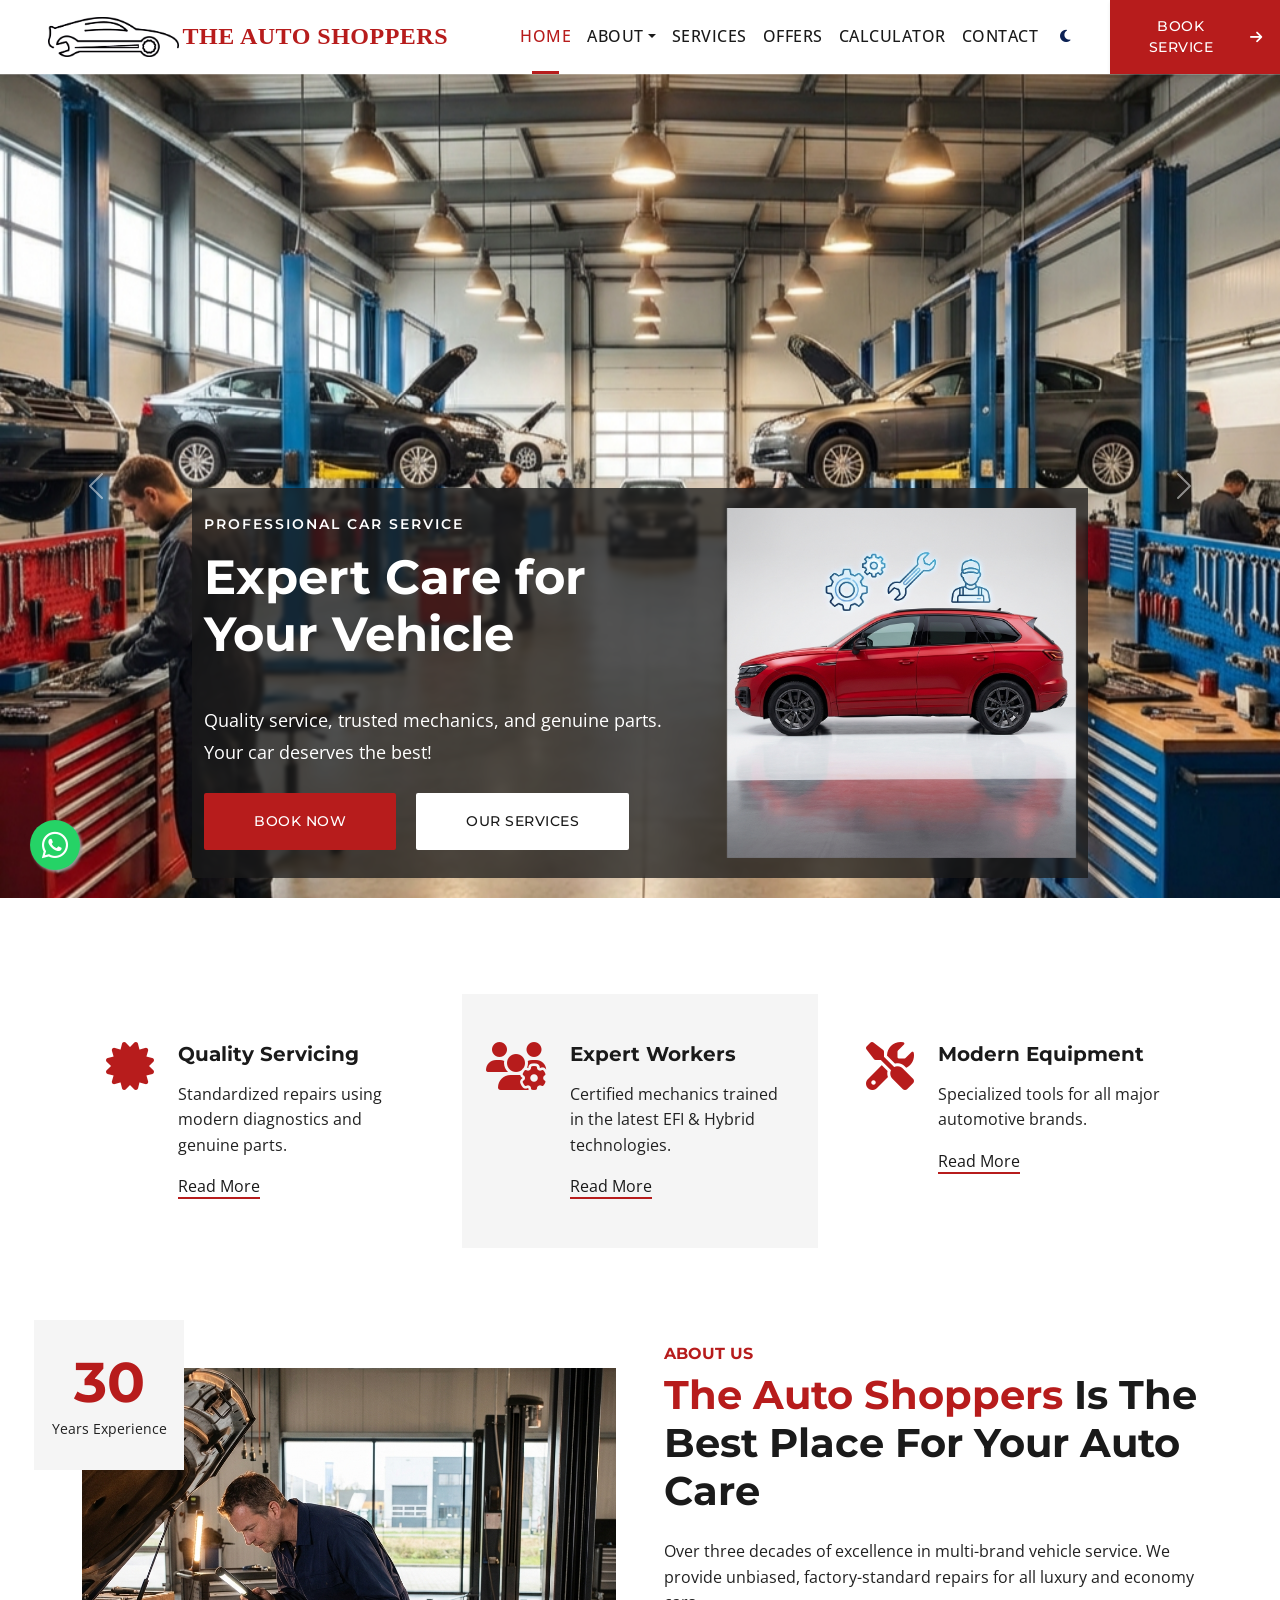
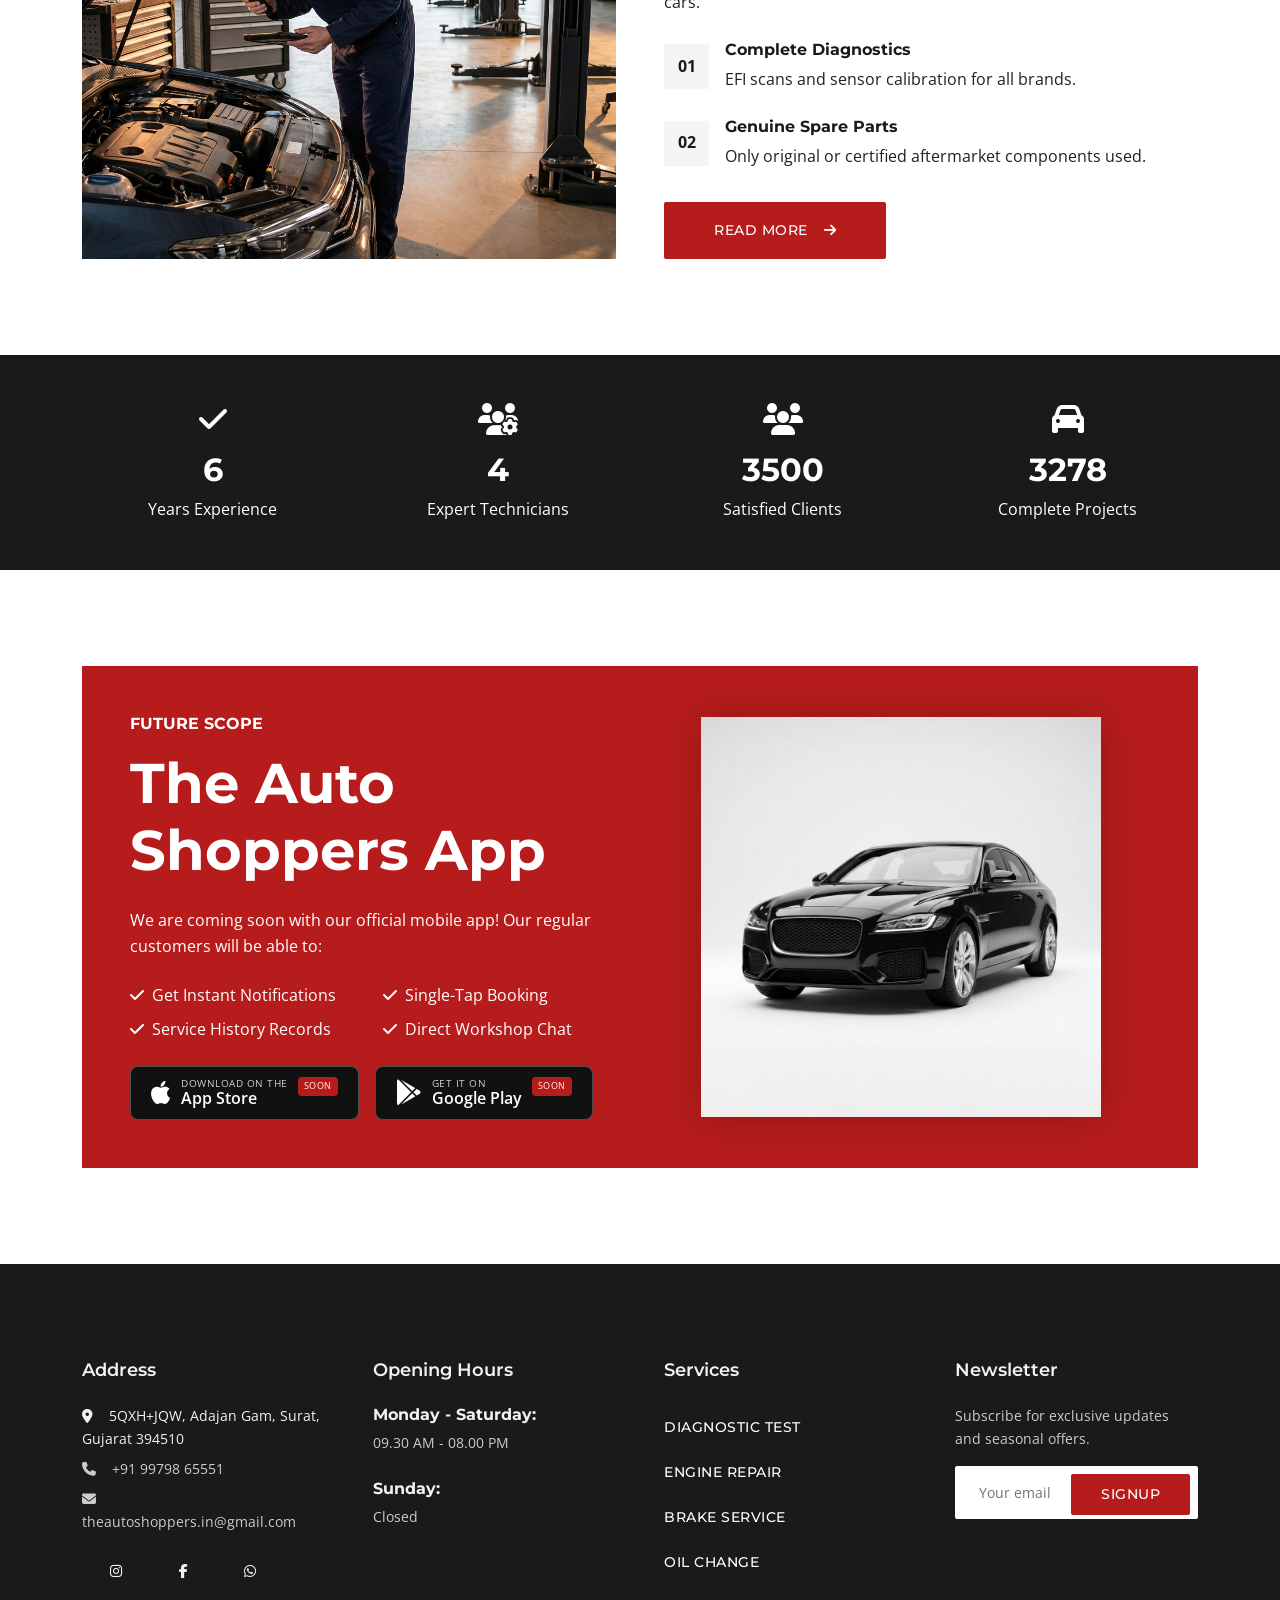
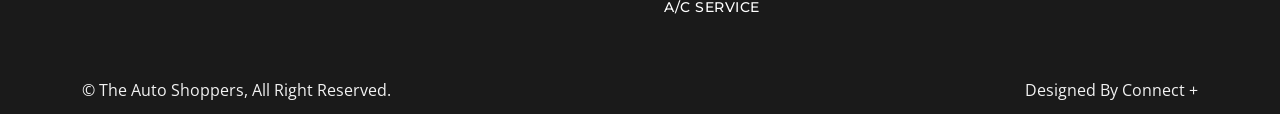
<file: index.html>
<!DOCTYPE html>
<html lang="en">

<head>
    <meta charset="utf-8">
    <title>The Auto Shoppers - Standardized Multi-Brand Car Service</title>
    <meta content="width=device-width, initial-scale=1.0" name="viewport">
    <meta content="car service surat, auto repair adajan, multi-brand car service, standardized car repair"
        name="keywords">
    <meta
        content="The Auto Shoppers - Surat's premier standardized multi-brand car service workshop. Specialized in EFI diagnostics, engine repair, and expert maintenance."
        name="description">

    <!-- Favicon -->
    <link href="img/favicon.ico" rel="icon">

    <!-- Google Web Fonts - Elegant Serif -->
    <link rel="preconnect" href="https://fonts.googleapis.com">
    <link rel="preconnect" href="https://fonts.gstatic.com" crossorigin>
    <link
        href="https://fonts.googleapis.com/css2?family=Montserrat:wght@400;500;600;700&family=Open+Sans:wght@400;600&display=swap"
        rel="stylesheet">

    <!-- Icon Font Stylesheet -->
    <link href="https://cdnjs.cloudflare.com/ajax/libs/font-awesome/6.4.0/css/all.min.css" rel="stylesheet">
    <link href="https://cdn.jsdelivr.net/npm/bootstrap-icons@1.10.0/font/bootstrap-icons.css" rel="stylesheet">

    <!-- Libraries Stylesheet -->
    <link href="lib/animate/animate.min.css" rel="stylesheet">
    <link href="lib/owlcarousel/assets/owl.carousel.min.css" rel="stylesheet">
    <link href="lib/tempusdominus/css/tempusdominus-bootstrap-4.min.css" rel="stylesheet" />

    <!-- Customized Bootstrap Stylesheet -->
    <link href="css/bootstrap.min.css" rel="stylesheet">

    <!-- Template Stylesheet -->
    <link href="css/style.css" rel="stylesheet">
</head>

<body>
    <!-- Spinner Start -->
    <div id="spinner"
        class="show bg-white position-fixed translate-middle w-100 vh-100 top-50 start-50 d-flex align-items-center justify-content-center">
        <div class="spinner-border text-danger" style="width: 3rem; height: 3rem;" role="status">
            <span class="visually-hidden">Loading...</span>
        </div>
    </div>
    <!-- Spinner End -->

    <!-- Navbar Start -->
    <nav class="navbar navbar-expand-lg bg-white navbar-light sticky-top p-0">
        <a href="index.html" class="navbar-brand d-flex align-items-center px-4 px-lg-4 px-xl-5">
            <h2 class="m-0 text-danger d-flex align-items-center gap-1"
                style="font-family: 'Times New Roman', Times, serif; font-weight: 700; letter-spacing: 0.5px;">
                <img src="img/tas_logo_light_theme.png" alt="TAS Logo" class="logo-light" style="max-height: 40px;">
                <img src="img/tas_logo_dark_theme.png" alt="TAS Logo" class="logo-dark" style="max-height: 40px;">
                THE AUTO SHOPPERS
            </h2>
        </a>
        <button type="button" class="navbar-toggler me-4" data-bs-toggle="collapse" data-bs-target="#navbarCollapse">
            <span class="navbar-toggler-icon"></span>
        </button>
        <div class="collapse navbar-collapse" id="navbarCollapse">
            <div class="navbar-nav ms-auto p-4 p-lg-0">
                <a href="index.html" class="nav-item nav-link active">Home</a>
                <div class="nav-item dropdown">
                    <a href="#" class="nav-link dropdown-toggle" data-bs-toggle="dropdown">About</a>
                    <div class="dropdown-menu rounded-0 m-0">
                        <a href="about.html" class="dropdown-item">About Us</a>
                        <a href="team.html" class="dropdown-item">Our Team</a>
                    </div>
                </div>
                <a href="service.html" class="nav-item nav-link">Services</a>
                <a href="offers.html" class="nav-item nav-link">Offers</a>
                <a href="calculator.html" class="nav-item nav-link">Calculator</a>
                <a href="contact.html" class="nav-item nav-link">Contact</a>
                <!-- Mobile-only items -->
                <div class="d-lg-none mt-3 mb-2 px-2">
                    <div class="d-flex align-items-center justify-content-between mb-3">
                        <span class="text-muted">Dark Mode</span>
                        <button id="dark-mode-toggle-mobile" class="btn btn-sm btn-outline-secondary rounded-circle"
                            style="width: 40px; height: 40px; padding: 0;">
                            <i class="fas fa-moon"></i>
                        </button>
                    </div>
                    <a href="booking.html"
                        class="btn btn-danger w-100 rounded-0 shadow-sm hover-lift d-flex align-items-center justify-content-center py-3">Book
                        Service<i class="fa fa-arrow-right ms-2 btn-icon-animate"></i></a>
                </div>
            </div>
            <div class="d-none d-lg-flex align-items-center me-4">
                <button id="dark-mode-toggle" class="btn btn-sm btn-outline-secondary rounded-circle"
                    style="width: 40px; height: 40px; padding: 0;">
                    <i class="fas fa-moon"></i>
                </button>
            </div>
        </div>
        <a href="booking.html"
            class="btn btn-danger rounded-0 px-lg-5 shadow-sm d-none d-lg-flex align-items-center">Book
            Service<i class="fa fa-arrow-right ms-3 btn-icon-animate"></i></a>
    </nav>
    <!-- Navbar End -->

    <!-- Carousel Start -->
    <div class="container-fluid p-0 mb-5">
        <div id="header-carousel" class="carousel slide" data-bs-ride="carousel">
            <div class="carousel-inner">
                <div class="carousel-item active">
                    <img class="w-100" src="img/carousel-bg-1.jpg" alt="Image">
                    <div class="carousel-caption d-flex align-items-center">
                        <div class="container">
                            <div class="row align-items-center justify-content-center justify-content-lg-start">
                                <div class="col-10 col-lg-7 text-center text-lg-start">
                                    <h6 class="text-white text-uppercase mb-3 animated slideInDown">Professional Car
                                        Service</h6>
                                    <h1 class="display-3 text-white mb-4 pb-3 animated slideInDown">Expert Care for Your
                                        Vehicle</h1>
                                    <p class="text-white mb-4 animated slideInDown">Quality service, trusted mechanics,
                                        and genuine parts. Your car deserves the best!</p>
                                    <a href="booking.html"
                                        class="btn btn-danger py-3 px-5 me-3 animated slideInDown">Book Now</a>
                                    <a href="service.html" class="btn btn-light py-3 px-5 animated slideInDown">Our
                                        Services</a>
                                </div>
                                <div class="col-lg-5 d-none d-lg-flex animated zoomIn">
                                    <img class="img-fluid" src="img/caroselcar.jpg" alt="">
                                </div>
                            </div>
                        </div>
                    </div>
                </div>
                <div class="carousel-item">
                    <img class="w-100" src="img/carousel-bg-2.jpg" alt="Image">
                    <div class="carousel-caption d-flex align-items-center">
                        <div class="container">
                            <div class="row align-items-center justify-content-center justify-content-lg-start">
                                <div class="col-10 col-lg-7 text-center text-lg-start">
                                    <h6 class="text-white text-uppercase mb-3 animated slideInDown">Certified
                                        Technicians</h6>
                                    <h1 class="display-3 text-white mb-4 pb-3 animated slideInDown">Multi-Brand Service
                                        Center</h1>
                                    <p class="text-white mb-4 animated slideInDown">From routine maintenance to complex
                                        repairs, we handle it all with precision and care.</p>
                                    <a href="booking.html"
                                        class="btn btn-danger py-3 px-5 me-3 animated slideInDown">Book Now</a>
                                    <a href="contact.html" class="btn btn-light py-3 px-5 animated slideInDown">Contact
                                        Us</a>
                                </div>
                                <div class="col-lg-5 d-none d-lg-flex animated zoomIn">
                                    <img class="img-fluid" src="img/caroselcar.jpg" alt="">
                                </div>
                            </div>
                        </div>
                    </div>
                </div>
            </div>
            <button class="carousel-control-prev" type="button" data-bs-target="#header-carousel" data-bs-slide="prev">
                <span class="carousel-control-prev-icon" aria-hidden="true"></span>
                <span class="visually-hidden">Previous</span>
            </button>
            <button class="carousel-control-next" type="button" data-bs-target="#header-carousel" data-bs-slide="next">
                <span class="carousel-control-next-icon" aria-hidden="true"></span>
                <span class="visually-hidden">Next</span>
            </button>
        </div>
    </div>
    <!-- Carousel End -->

    <!-- Service Highlights Start -->
    <div class="container-xxl py-5">
        <div class="container">
            <div class="row g-4">
                <div class="col-lg-4 col-md-6 wow fadeInUp" data-wow-delay="0.1s">
                    <div class="d-flex py-5 px-4">
                        <i class="fa fa-certificate fa-3x text-danger flex-shrink-0"></i>
                        <div class="ps-4">
                            <h5 class="mb-3">Quality Servicing</h5>
                            <p>Standardized repairs using modern diagnostics and genuine parts.</p>
                            <a class="text-secondary border-bottom" href="service.html">Read More</a>
                        </div>
                    </div>
                </div>
                <div class="col-lg-4 col-md-6 wow fadeInUp" data-wow-delay="0.3s">
                    <div class="d-flex bg-light py-5 px-4">
                        <i class="fa fa-users-cog fa-3x text-danger flex-shrink-0"></i>
                        <div class="ps-4">
                            <h5 class="mb-3">Expert Workers</h5>
                            <p>Certified mechanics trained in the latest EFI & Hybrid technologies.</p>
                            <a class="text-secondary border-bottom" href="team.html">Read More</a>
                        </div>
                    </div>
                </div>
                <div class="col-lg-4 col-md-6 wow fadeInUp" data-wow-delay="0.5s">
                    <div class="d-flex py-5 px-4">
                        <i class="fa fa-tools fa-3x text-danger flex-shrink-0"></i>
                        <div class="ps-4">
                            <h5 class="mb-3">Modern Equipment</h5>
                            <p>Specialized tools for all major automotive brands.</p>
                            <a class="text-secondary border-bottom" href="about.html">Read More</a>
                        </div>
                    </div>
                </div>
            </div>
        </div>
    </div>
    <!-- Service Highlights End -->

    <!-- About Start -->
    <div class="container-xxl py-5">
        <div class="container">
            <div class="row g-5">
                <div class="col-lg-6 pt-4" style="min-height: 400px;">
                    <div class="position-relative h-100 wow fadeIn" data-wow-delay="0.1s">
                        <img class="position-absolute img-fluid w-100 h-100" src="img/about.jpg"
                            style="object-fit: cover;" alt="">
                        <div class="position-absolute top-0 start-0 bg-light d-flex align-items-center justify-content-center mt-n5 ms-n5"
                            style="width: 150px; height: 150px;">
                            <div class="text-center">
                                <h1 class="display-4 text-danger mb-0">30</h1>
                                <small>Years Experience</small>
                            </div>
                        </div>
                    </div>
                </div>
                <div class="col-lg-6">
                    <h6 class="text-danger text-uppercase">About Us</h6>
                    <h1 class="mb-4"><span class="text-danger">The Auto Shoppers</span> Is The Best Place For Your Auto
                        Care</h1>
                    <p class="mb-4">Over three decades of excellence in multi-brand vehicle service. We provide
                        unbiased, factory-standard repairs for all luxury and economy cars.</p>
                    <div class="row g-4 mb-3 pb-3">
                        <div class="col-12 wow fadeIn" data-wow-delay="0.1s">
                            <div class="d-flex">
                                <div class="bg-light d-flex flex-shrink-0 align-items-center justify-content-center mt-1"
                                    style="width: 45px; height: 45px;">
                                    <span class="fw-bold text-secondary">01</span>
                                </div>
                                <div class="ps-3">
                                    <h6>Complete Diagnostics</h6>
                                    <span>EFI scans and sensor calibration for all brands.</span>
                                </div>
                            </div>
                        </div>
                        <div class="col-12 wow fadeIn" data-wow-delay="0.3s">
                            <div class="d-flex">
                                <div class="bg-light d-flex flex-shrink-0 align-items-center justify-content-center mt-1"
                                    style="width: 45px; height: 45px;">
                                    <span class="fw-bold text-secondary">02</span>
                                </div>
                                <div class="ps-3">
                                    <h6>Genuine Spare Parts</h6>
                                    <span>Only original or certified aftermarket components used.</span>
                                </div>
                            </div>
                        </div>
                    </div>
                    <a href="about.html" class="btn btn-danger py-3 px-5">Read More<i
                            class="fa fa-arrow-right ms-3"></i></a>
                </div>
            </div>
        </div>
    </div>
    <!-- About End -->

    <!-- Fact Start -->
    <div class="container-fluid fact bg-dark my-5 py-5">
        <div class="container">
            <div class="row g-4">
                <div class="col-md-6 col-lg-3 text-center wow fadeIn" data-wow-delay="0.1s">
                    <i class="fa fa-check fa-2x text-white mb-3"></i>
                    <h2 class="text-white mb-2" data-toggle="counter-up">30</h2>
                    <p class="text-white mb-0">Years Experience</p>
                </div>
                <div class="col-md-6 col-lg-3 text-center wow fadeIn" data-wow-delay="0.3s">
                    <i class="fa fa-users-cog fa-2x text-white mb-3"></i>
                    <h2 class="text-white mb-2" data-toggle="counter-up">20</h2>
                    <p class="text-white mb-0">Expert Technicians</p>
                </div>
                <div class="col-md-6 col-lg-3 text-center wow fadeIn" data-wow-delay="0.5s">
                    <i class="fa fa-users fa-2x text-white mb-3"></i>
                    <h2 class="text-white mb-2" data-toggle="counter-up">18423</h2>
                    <p class="text-white mb-0">Satisfied Clients</p>
                </div>
                <div class="col-md-6 col-lg-3 text-center wow fadeIn" data-wow-delay="0.7s">
                    <i class="fa fa-car fa-2x text-white mb-3"></i>
                    <h2 class="text-white mb-2" data-toggle="counter-up">17251</h2>
                    <p class="text-white mb-0">Complete Projects</p>
                </div>
            </div>
        </div>
    </div>
    <!-- Fact End -->

    <!-- Mobile App Preview Start -->
    <div class="container-xxl py-5">
        <div class="container">
            <div class="bg-primary rounded p-5 wow fadeInUp" data-wow-delay="0.1s">
                <div class="row align-items-center">
                    <div class="col-lg-6 text-white text-center text-lg-start">
                        <h6 class="text-white text-uppercase mb-3">Future Scope</h6>
                        <h1 class="display-4 text-white mb-4">The Auto Shoppers App</h1>
                        <p class="mb-4">We are coming soon with our official mobile app! Our regular customers will be
                            able to:</p>
                        <div class="row g-2 mb-4">
                            <div class="col-sm-6"><i class="fa fa-check text-white me-2"></i>Get Instant Notifications
                            </div>
                            <div class="col-sm-6"><i class="fa fa-check text-white me-2"></i>Single-Tap Booking</div>
                            <div class="col-sm-6"><i class="fa fa-check text-white me-2"></i>Service History Records
                            </div>
                            <div class="col-sm-6"><i class="fa fa-check text-white me-2"></i>Direct Workshop Chat</div>
                        </div>
                        <div class="d-flex flex-wrap justify-content-center justify-content-lg-start gap-3">
                            <a href="#" class="app-store-btn">
                                <i class="fab fa-apple"></i>
                                <div class="btn-text">
                                    <small>Download on the</small>
                                    <span>App Store</span>
                                </div>
                                <span class="coming-soon-badge">Soon</span>
                            </a>
                            <a href="#" class="app-store-btn">
                                <i class="fab fa-google-play"></i>
                                <div class="btn-text">
                                    <small>Get it on</small>
                                    <span>Google Play</span>
                                </div>
                                <span class="coming-soon-badge">Soon</span>
                            </a>
                        </div>
                    </div>
                    <div class="col-lg-6 d-none d-lg-flex justify-content-center animated zoomIn">
                        <img class="img-fluid" src="img/carousel-1.png"
                            style="max-height: 400px; filter: drop-shadow(0 0 20px rgba(0,0,0,0.2));" alt="App Preview">
                    </div>
                </div>
            </div>
        </div>
    </div>
    <!-- Mobile App Preview End -->

    <!-- Footer Start -->
    <div class="container-fluid bg-dark text-light footer pt-5 mt-5 wow fadeIn" data-wow-delay="0.1s">
        <div class="container py-5">
            <div class="row g-5">
                <div class="col-lg-3 col-md-6">
                    <h4 class="text-light mb-4">Address</h4>
                    <p class="mb-2"><a href="https://maps.app.goo.gl/8qUdaxQss6PjkeA48" target="_blank"
                            class="text-light text-decoration-none"><i class="fa fa-map-marker-alt me-3"></i>5QXH+JQW,
                            Adajan Gam, Surat, Gujarat 394510</a></p>
                    <p class="mb-2"><i class="fa fa-phone-alt me-3"></i>+91 99798 65551</p>
                    <p class="mb-2"><i class="fa fa-envelope me-3"></i>theautoshoppers.in@gmail.com</p>
                    <div class="d-flex pt-2">
                        <a class="btn btn-outline-light btn-social" href="https://www.instagram.com/theautoshoppers.in/"
                            target="_blank"><i class="fab fa-instagram"></i></a>
                        <a class="btn btn-outline-light btn-social"
                            href="https://www.facebook.com/p/The-Auto-shopperrs-100090731028436/" target="_blank"><i
                                class="fab fa-facebook-f"></i></a>
                        <a class="btn btn-outline-light btn-social" href="https://wa.me/919979865551" target="_blank"><i
                                class="fab fa-whatsapp"></i></a>
                    </div>
                </div>
                <div class="col-lg-3 col-md-6">
                    <h4 class="text-light mb-4">Opening Hours</h4>
                    <h6 class="text-light">Monday - Saturday:</h6>
                    <p class="mb-4">09.30 AM - 08.00 PM</p>
                    <h6 class="text-light">Sunday:</h6>
                    <p class="mb-0">Closed</p>
                </div>
                <div class="col-lg-3 col-md-6">
                    <h4 class="text-light mb-4">Services</h4>
                    <a class="btn btn-link d-block" href="service.html">Diagnostic Test</a>
                    <a class="btn btn-link d-block" href="service.html">Engine Repair</a>
                    <a class="btn btn-link d-block" href="service.html">Brake Service</a>
                    <a class="btn btn-link d-block" href="service.html">Oil Change</a>
                    <a class="btn btn-link d-block" href="service.html">A/C Service</a>
                </div>
                <div class="col-lg-3 col-md-6">
                    <h4 class="text-light mb-4">Newsletter</h4>
                    <p>Subscribe for exclusive updates and seasonal offers.</p>
                    <div class="position-relative mx-auto" style="max-width: 400px;">
                        <form id="newsletterForm">
                            <input class="form-control border-0 w-100 py-3 ps-4 pe-5" type="email"
                                placeholder="Your email" required>
                            <button type="submit"
                                class="btn btn-danger py-2 position-absolute top-0 end-0 mt-2 me-2">SignUp</button>
                        </form>
                    </div>
                    <div id="newsletterMessage" class="mt-2" style="font-size: 14px;"></div>
                </div>
            </div>
        </div>
        <div class="container">
            <div class="copyright">
                <div class="row">
                    <div class="col-md-6 text-center text-md-start mb-3 mb-md-0">
                        &copy; The Auto Shoppers, All Right Reserved.
                    </div>
                    <div class="col-md-6 text-center text-md-end">
                        Designed By Connect +
                    </div>
                </div>
            </div>
        </div>
    </div>
    <!-- Footer End -->

    <!-- Back to Top -->
    <a href="#" class="btn btn-lg btn-danger btn-lg-square back-to-top"><i class="bi bi-arrow-up"></i></a>

    <!-- WhatsApp Floating Button -->
    <a href="https://wa.me/919979865551" class="whatsapp-btn" target="_blank">
        <i class="fab fa-whatsapp"></i>
    </a>

    <style>
        .whatsapp-btn {
            position: fixed;
            bottom: 30px;
            left: 30px;
            background-color: #25d366;
            color: #fff;
            width: 50px;
            height: 50px;
            border-radius: 50px;
            text-align: center;
            font-size: 30px;
            box-shadow: 2px 2px 3px #999;
            z-index: 100;
            display: flex;
            align-items: center;
            justify-content: center;
            text-decoration: none;
        }

        .whatsapp-btn:hover {
            background-color: #128c7e;
            color: #fff;
        }
    </style>

    <!-- JavaScript Libraries -->
    <script src="https://code.jquery.com/jquery-3.4.1.min.js"></script>
    <script src="https://cdn.jsdelivr.net/npm/bootstrap@5.0.0/dist/js/bootstrap.bundle.min.js"></script>
    <script src="lib/wow/wow.min.js"></script>
    <script src="lib/easing/easing.min.js"></script>
    <script src="lib/waypoints/waypoints.min.js"></script>
    <script src="lib/counterup/counterup.min.js"></script>
    <script src="lib/owlcarousel/owl.carousel.min.js"></script>
    <script src="lib/tempusdominus/js/moment.min.js"></script>
    <script src="lib/tempusdominus/js/moment-timezone.min.js"></script>
    <script src="lib/tempusdominus/js/tempusdominus-bootstrap-4.min.js"></script>

    <!-- Template Javascript -->
    <script src="js/main.js"></script>

    <!-- AJAX Handlers -->
    <script>
        $(document).ready(function () {
            $('#newsletterForm').on('submit', function (e) {
                e.preventDefault();
                const email = $(this).find('input').val();
                const btn = $(this).find('button');
                btn.prop('disabled', true).text('...');

                $.ajax({
                    url: 'php/newsletter.php',
                    type: 'POST',
                    data: { email: email },
                    success: function (res) {
                        if (res.success) {
                            $('#newsletterMessage').html('<span class="text-success">' + res.message + '</span>');
                            $('#newsletterForm')[0].reset();
                        } else {
                            // res is JSON; PHP sends Content-Type: application/json
                            $('#newsletterMessage').html('<span class="text-warning">' + (res.message || 'Error') + '</span>');
                        }
                    },
                    error: function () {
                        $('#newsletterMessage').html('<span class="text-danger">Connection error.</span>');
                    },
                    complete: function () {
                        btn.prop('disabled', false).text('SignUp');
                    }
                });
            });
        });
    </script>
</body>

</html>
</file>
<file: css/style.css>
/* TAS - The Auto Shoppers - Professional Automotive CSS */

:root {
    /* Professional Automotive Color Scheme - Inspired by Bosch */
    --primary: #B71C1C;
    /* Deep Red - Professional automotive red */
    --primary-dark: #8B0000;
    /* Darker red for hover states */
    --secondary: #1A1A1A;
    /* Professional dark gray */
    --accent: #FFB800;
    /* Warning/accent yellow */
    --light: #F5F5F5;
    /* Clean light background */
    --dark: #212121;
    /* Text dark */
    --gray: #757575;
    /* Secondary text */
    --border: #E0E0E0;
    /* Subtle borders */
    --white: #FFFFFF;

    /* Typography - Modern Sans-Serif */
    --font-primary: 'Montserrat', sans-serif;
    --font-secondary: 'Open Sans', sans-serif;
}

/* Fix footer service list alignment */
.footer .btn.btn-link {
    padding-left: 0 !important;
    text-align: left;
    color: #ffffff;
    text-decoration: none;
}

/* Invert phone icon */
.fa-phone-alt {
    transform: scaleX(-1);
    display: inline-block;
}

/* Dark Mode Overrides - Premium Aesthetic */
body.dark-mode {
    --white: #0c0c0e;
    /* Deep obsidian */
    --light: #16161a;
    /* Elevated surface */
    --dark: #ffffff;
    /* Primary text */
    --secondary: #000000;
    --gray: #94a3b8;
    /* Slate gray text */
    --border: rgba(255, 255, 255, 0.08);
    /* Minimalist borders */
    --glass: rgba(255, 255, 255, 0.01);
    --accent-glow: rgba(183, 28, 28, 0.15);
    color-scheme: dark;
}

body.dark-mode {
    background-color: var(--white);
    color: var(--dark);
}

body.dark-mode .navbar {
    background-color: rgba(12, 12, 14, 0.8) !important;
    backdrop-filter: blur(20px) saturate(180%);
    border-bottom: 1px solid var(--border);
    box-shadow: 0 4px 30px rgba(0, 0, 0, 0.4);
}

body.dark-mode .navbar-light .navbar-toggler-icon {
    background-image: url("data:image/svg+xml,%3csvg xmlns='http://www.w3.org/2000/svg' viewBox='0 0 30 30'%3e%3cpath stroke='rgba%28255, 255, 255, 0.8%29' stroke-linecap='round' stroke-miterlimit='10' stroke-width='2' d='M4 7h22M4 15h22M4 23h22'/%3e%3c/svg%3e");
}

body.dark-mode .navbar-light .navbar-toggler {
    border-color: rgba(255, 255, 255, 0.2);
}

body.dark-mode .bg-light {
    background-color: var(--light) !important;
}

body.dark-mode .text-secondary {
    color: var(--gray) !important;
}

body.dark-mode h1,
body.dark-mode h2,
body.dark-mode h3,
body.dark-mode h4,
body.dark-mode h5,
body.dark-mode h6 {
    color: #ffffff;
}

body.dark-mode .navbar-light .navbar-nav .nav-link {
    color: rgba(255, 255, 255, 0.8) !important;
}

body.dark-mode .navbar-light .navbar-nav .nav-link:hover,
body.dark-mode .navbar-light .navbar-nav .nav-link.active {
    color: var(--primary) !important;
}

body.dark-mode .service-item,
body.dark-mode .team-item,
body.dark-mode .testimonial-text,
body.dark-mode .card,
body.dark-mode .bg-white:not(.navbar),
body.dark-mode #calcForm {
    background: var(--glass) !important;
    backdrop-filter: blur(8px);
    border: 1px solid var(--border) !important;
    box-shadow: 0 8px 32px 0 rgba(0, 0, 0, 0.3);
}

body.dark-mode .service-item:hover {
    box-shadow: 0 0 30px var(--accent-glow);
    border-color: var(--primary) !important;
    background: rgba(183, 28, 28, 0.02) !important;
}

body.dark-mode .form-control,
body.dark-mode .form-select {
    background-color: #16161a;
    border-color: var(--border);
    color: #ffffff;
}

body.dark-mode .form-control:focus {
    background-color: #1c1c21;
    border-color: var(--primary);
    box-shadow: 0 0 0 0.25rem rgba(183, 28, 28, 0.25);
}

body.dark-mode .footer {
    background-color: #08080a !important;
    border-top: 1px solid var(--border);
}

body.dark-mode .btn-outline-secondary {
    border-color: var(--border);
    color: #ffffff;
}

body.dark-mode .btn-outline-secondary:hover {
    background-color: var(--border);
    color: #ffffff;
}

body.dark-mode .btn-light {
    background-color: rgba(255, 255, 255, 0.1);
    color: #ffffff;
    border-color: rgba(255, 255, 255, 0.2);
}

body.dark-mode .btn-light:hover {
    background-color: rgba(255, 255, 255, 0.2);
    color: #ffffff;
    border-color: rgba(255, 255, 255, 0.3);
}

body.dark-mode .btn-secondary {
    background-color: rgba(255, 255, 255, 0.05);
    color: #ffffff;
    border-color: var(--border);
}

body.dark-mode .btn-secondary:hover {
    background-color: rgba(255, 255, 255, 0.1);
    color: #ffffff;
    border-color: rgba(255, 255, 255, 0.3);
}

body.dark-mode .btn-primary,
body.dark-mode .btn-danger {
    color: #ffffff;
}

/* Dark Mode - Container backgrounds for calculator/offers */
body.dark-mode .container-xxl,
body.dark-mode .container-fluid:not(.bg-dark):not(.bg-danger):not(.bg-primary) {
    background-color: var(--white);
}

body.dark-mode .bg-light {
    background-color: #1a1a1f !important;
    color: #e0e0e0;
}

body.dark-mode .bg-light label,
body.dark-mode .bg-light .form-label,
body.dark-mode .bg-light .form-check-label {
    color: #e0e0e0 !important;
}

/* Dark Mode - Calculator form inner bg-light panel fix */
body.dark-mode #calcForm,
body.dark-mode .container-xxl .bg-light {
    background-color: #1a1a1f !important;
    border: 1px solid var(--border);
}

body.dark-mode .container-xxl .bg-light h1,
body.dark-mode .container-xxl .bg-light h2,
body.dark-mode .container-xxl .bg-light h3,
body.dark-mode .container-xxl .bg-light p,
body.dark-mode .container-xxl .bg-light label,
body.dark-mode .container-xxl .bg-light span {
    color: #e0e0e0;
}

/* Dark Mode - Fix for paragraph and text colors */
body.dark-mode p {
    color: #b0b0b0;
}

body.dark-mode .text-muted {
    color: #888888 !important;
}

body.dark-mode .text-dark {
    color: var(--dark) !important;
}

body.dark-mode #spinner {
    background: var(--white) !important;
    backdrop-filter: none;
    border: none !important;
    box-shadow: none !important;
}

/* Dark Mode - Phone icon fix in topbar */
body.dark-mode .container-fluid.bg-dark .fa-phone-alt,
body.dark-mode .container-fluid.bg-dark .fa-map-marker-alt,
body.dark-mode .container-fluid.bg-dark .fa-clock,
body.dark-mode .container-fluid.bg-dark small.text-danger {
    color: var(--primary) !important;
}

body.dark-mode .container-fluid.bg-dark small {
    color: #CCCCCC !important;
}

/* Logo specific styles */
.logo-light {
    display: inline-block;
}

.logo-dark {
    display: none;
}

body.dark-mode .logo-light {
    display: none;
}

body.dark-mode .logo-dark {
    display: inline-block;
}

/* Global Styles */
* {
    margin: 0;
    padding: 0;
    box-sizing: border-box;
}

body {
    font-family: var(--font-secondary);
    font-size: 16px;
    line-height: 1.6;
    color: var(--dark);
    background-color: var(--white);
    overflow-x: hidden;
}

/* Custom Hover Lift Animation */
.hover-lift {
    transition: transform 0.2s ease, box-shadow 0.2s ease !important;
}

.hover-lift:hover {
    transform: translateY(-2px);
    box-shadow: 0 .5rem 1rem rgba(0, 0, 0, .15) !important;
}

.btn-icon-animate {
    transition: transform 0.2s ease;
}

.hover-lift:hover .btn-icon-animate {
    transform: translateX(3px);
}

h1,
h2,
h3,
h4,
h5,
h6 {
    font-family: var(--font-primary);
    font-weight: 700;
    line-height: 1.2;
    color: var(--secondary);
}

/* Buttons - Professional & Subtle */
.btn {
    font-family: var(--font-primary);
    font-weight: 500;
    font-size: 14px;
    text-transform: uppercase;
    letter-spacing: 0.5px;
    padding: 12px 28px;
    border-radius: 2px;
    transition: all 0.3s ease;
    border: none;
    cursor: pointer;
}

.btn-danger,
.btn-primary {
    background-color: var(--primary);
    color: var(--white);
    border: 2px solid var(--primary);
}

.btn-danger:hover,
.btn-primary:hover {
    background-color: var(--primary-dark);
    border-color: var(--primary-dark);
    transform: translateY(-2px);
    box-shadow: 0 4px 12px rgba(183, 28, 28, 0.3);
}

.btn-light {
    background-color: var(--white);
    color: var(--secondary);
    border: 2px solid var(--white);
}

.btn-light:hover {
    background-color: transparent;
    color: var(--white);
    border-color: var(--white);
}

.btn-secondary {
    background-color: var(--secondary);
    color: var(--white);
    border: 2px solid var(--secondary);
}

/* Navbar - Clean & Professional with Glassmorphism */
.navbar {
    background-color: rgba(255, 255, 255, 0.85) !important;
    backdrop-filter: blur(20px) saturate(180%);
    -webkit-backdrop-filter: blur(20px) saturate(180%);
    box-shadow: 0 2px 8px rgba(0, 0, 0, 0.08);
    padding: 0;
}

/* CTA button flush with navbar height */
@media (min-width: 992px) {
    .navbar.navbar-expand-lg {
        align-items: stretch !important;
    }

    .navbar .navbar-brand,
    .navbar .navbar-toggler {
        align-self: center;
    }

    .navbar>.btn {
        align-self: stretch !important;
        border-top: 0 !important;
        border-bottom: 0 !important;
        border-radius: 0 !important;
        padding-top: 0 !important;
        padding-bottom: 0 !important;
        padding-left: 1rem !important;
        padding-right: 1rem !important;
    }
}

@media (min-width: 1200px) {
    .navbar>.btn {
        padding-left: 1rem !important;
        padding-right: 1rem !important;
    }
}


.navbar>.btn:hover,
.navbar>.btn:focus {
    transform: none !important;
    filter: brightness(0.9);
    box-shadow: none !important;
}

.navbar-brand h2 {
    font-size: clamp(20px, 2.5vw, 28px);
    font-weight: 700;
    margin: 0;
    color: var(--secondary);
    white-space: nowrap;
    letter-spacing: 0px;
    transition: all 0.3s ease;
}

@media (max-width: 1300px) {
    .navbar-brand h2 {
        font-size: clamp(20px, 2vw, 24px);
    }
}


@media (max-width: 576px) {
    .navbar-brand h2 {
        font-size: 18px;
    }
}

.navbar-brand h2 i {
    color: var(--primary);
    margin-right: 8px;
}

.navbar-light .navbar-nav .nav-link {
    color: var(--secondary);
    font-size: 16px;
    font-weight: 500;
    text-transform: uppercase;
    letter-spacing: 0.5px;
    padding: 24px 16px;
    margin: 0 3px;
    transition: all 0.3s ease;
}

@media (max-width: 1350px) {
    .navbar-light .navbar-nav .nav-link {
        padding: 24px 8px;
        margin: 0;
    }
}

@media (max-width: 1200px) {
    .navbar-light .navbar-nav .nav-link {
        padding: 24px 6px;
        font-size: 15px;
    }
}

@media (max-width: 1100px) {
    .navbar-light .navbar-nav .nav-link {
        padding: 24px 5px;
        font-size: 14px;
    }
}


.navbar-light .navbar-nav .nav-link:hover,
.navbar-light .navbar-nav .nav-link.active {
    color: var(--primary);
}

.navbar-light .navbar-nav .nav-link.active {
    position: relative;
}

.navbar-light .navbar-nav .nav-link.active::after {
    content: '';
    position: absolute;
    bottom: 0;
    left: 20px;
    right: 20px;
    height: 3px;
    background-color: var(--primary);
}

/* Navbar Dropdown */
.navbar .dropdown-menu {
    border: none;
    border-top: 3px solid var(--primary);
    box-shadow: 0 8px 20px rgba(0, 0, 0, 0.1);
    min-width: 160px;
    padding: 8px 0;
}

.navbar .dropdown-item {
    font-size: 14px;
    font-weight: 500;
    text-transform: uppercase;
    letter-spacing: 0.5px;
    padding: 10px 20px;
    color: var(--secondary);
    transition: all 0.2s ease;
}

.navbar .dropdown-item:hover,
.navbar .dropdown-item:focus {
    background-color: transparent;
    color: var(--primary);
    padding-left: 24px;
}

body.dark-mode .navbar .dropdown-menu {
    background-color: #1a1a2e;
    border-top-color: var(--primary);
}

body.dark-mode .navbar .dropdown-item {
    color: rgba(255, 255, 255, 0.85);
}

body.dark-mode .navbar .dropdown-item:hover {
    color: var(--primary);
}

/* Topbar - Subtle Information Bar */
.container-fluid.bg-dark {
    background-color: var(--secondary) !important;
    padding: 10px 0;
}

.container-fluid.bg-dark small {
    font-size: 13px;
    color: #CCCCCC;
}

.container-fluid.bg-dark .text-danger {
    color: var(--primary) !important;
}

/* Hero Carousel - Fit Window Height */
#header-carousel .carousel-item {
    height: calc(100vh - 76px);
    min-height: 500px;
}

#header-carousel .carousel-item>img {
    height: 100%;
    object-fit: cover;
}

/* Hero Carousel - Professional Overlay */
.carousel-caption {
    background: rgba(26, 26, 26, 0.75);
    backdrop-filter: blur(2px);
}

.carousel-caption h1 {
    font-size: 48px;
    font-weight: 700;
    margin-bottom: 20px;
}

.carousel-caption h6 {
    font-size: 14px;
    font-weight: 600;
    letter-spacing: 2px;
    color: var(--primary);
}

.carousel-caption p {
    font-size: 18px;
    line-height: 1.8;
    color: #E0E0E0;
}

/* Service Cards - Clean & Modern */
.service-item {
    background-color: var(--white);
    border: 1px solid var(--border);
    border-radius: 4px;
    padding: 30px;
    transition: all 0.3s ease;
    height: 100%;
}

.service-item:hover {
    border-color: var(--primary);
    box-shadow: 0 8px 24px rgba(0, 0, 0, 0.1);
    transform: translateY(-5px);
}

.service-item .btn-square {
    width: 60px;
    height: 60px;
    background-color: var(--primary);
    border-radius: 4px;
    display: flex;
    align-items: center;
    justify-content: center;
    font-size: 28px;
}

.service-item h5 {
    font-size: 18px;
    font-weight: 600;
    color: var(--secondary);
    margin-bottom: 12px;
}

.service-item p {
    font-size: 14px;
    color: var(--gray);
    line-height: 1.6;
}

.service-item ul li {
    font-size: 14px;
    color: var(--dark);
    margin-bottom: 8px;
}

/* Service Tabs - Professional */
.service .nav .nav-link {
    background-color: var(--light);
    border: 1px solid var(--border);
    border-radius: 4px;
    margin-bottom: 12px;
    padding: 20px;
    transition: all 0.3s ease;
}

.service .nav .nav-link:hover {
    background-color: var(--white);
    border-color: var(--primary);
}

.service .nav .nav-link.active {
    background-color: var(--primary);
    border-color: var(--primary);
}

.service .nav .nav-link.active h4,
.service .nav .nav-link.active i {
    color: var(--white) !important;
}

/* Booking Section - Professional Form */
.booking {
    background: linear-gradient(rgba(26, 26, 26, 0.85), rgba(26, 26, 26, 0.85)),
        url(../img/carousel-bg-2.jpg) center center no-repeat;
    background-size: cover;
    padding: 60px 0;
}

.form-control,
.form-select {
    border: 1px solid var(--border);
    border-radius: 2px;
    padding: 12px 16px;
    font-size: 14px;
    transition: all 0.3s ease;
}

.form-control:focus,
.form-select:focus {
    border-color: var(--primary);
    box-shadow: 0 0 0 3px rgba(183, 28, 28, 0.1);
}

.form-floating label {
    font-size: 14px;
    color: var(--gray);
}

/* Team Section - Clean Cards */
.team-item {
    border-radius: 4px;
    overflow: hidden;
    box-shadow: 0 2px 12px rgba(0, 0, 0, 0.08);
    transition: all 0.3s ease;
}

.team-item:hover {
    box-shadow: 0 8px 24px rgba(0, 0, 0, 0.15);
    transform: translateY(-5px);
}

.team-item .team-text {
    background-color: var(--white);
}

.team-item .bg-light {
    background-color: var(--light) !important;
    padding: 20px;
    text-align: center;
}

.team-item h5 {
    font-size: 18px;
    font-weight: 600;
    color: var(--secondary);
    margin-bottom: 5px;
}

.team-item small {
    font-size: 13px;
    color: var(--gray);
}

/* Service Page - Sticky Booking Sidebar */
.service-booking-sidebar {
    position: sticky;
    top: 80px;
    background: linear-gradient(135deg, #B71C1C 0%, #8B0000 100%);
    border-radius: 8px;
    padding: 32px 24px;
    box-shadow: 0 12px 40px rgba(183, 28, 28, 0.3);
    animation: sidebarSlideIn 0.6s cubic-bezier(0.16, 1, 0.3, 1) forwards;
    transform: translateY(30px);
    opacity: 0;
}

@keyframes sidebarSlideIn {
    to {
        transform: translateY(0);
        opacity: 1;
    }
}

.service-booking-sidebar .sidebar-header {
    text-align: center;
    margin-bottom: 24px;
}

.service-booking-sidebar .sidebar-icon {
    width: 60px;
    height: 60px;
    background: rgba(255, 255, 255, 0.15);
    border-radius: 50%;
    display: flex;
    align-items: center;
    justify-content: center;
    margin: 0 auto 16px;
    font-size: 24px;
    color: #ffffff;
    backdrop-filter: blur(4px);
}

/* Pulsing glow on the icon */
.sidebar-icon-pulse {
    animation: iconPulse 2s ease-in-out infinite;
}

@keyframes iconPulse {
    0%, 100% { box-shadow: 0 0 0 0 rgba(255, 255, 255, 0.3); }
    50% { box-shadow: 0 0 0 12px rgba(255, 255, 255, 0); }
}

.service-booking-sidebar .sidebar-header h3 {
    color: #ffffff;
    font-size: 22px;
    font-weight: 700;
    margin-bottom: 4px;
}

.service-booking-sidebar .sidebar-header p {
    color: rgba(255, 255, 255, 0.7);
    font-size: 13px;
    margin-bottom: 0;
}

/* Staggered field entrance */
.sidebar-field {
    animation: fieldFadeIn 0.4s ease forwards;
    animation-delay: var(--field-delay, 0s);
    opacity: 0;
    transform: translateY(12px);
}

@keyframes fieldFadeIn {
    to {
        opacity: 1;
        transform: translateY(0);
    }
}

.sidebar-input {
    background: rgba(255, 255, 255, 0.12) !important;
    border: 1px solid rgba(255, 255, 255, 0.2) !important;
    color: #ffffff !important;
    border-radius: 4px !important;
    padding: 12px 16px !important;
    font-size: 14px !important;
    transition: all 0.3s ease !important;
}

.sidebar-input::placeholder {
    color: rgba(255, 255, 255, 0.5) !important;
}

.sidebar-input:focus {
    background: rgba(255, 255, 255, 0.18) !important;
    border-color: rgba(255, 255, 255, 0.5) !important;
    box-shadow: 0 0 0 3px rgba(255, 255, 255, 0.1) !important;
    color: #ffffff !important;
    transform: scale(1.02);
}

.btn-book-sidebar {
    background: #ffffff !important;
    color: var(--primary) !important;
    font-weight: 700 !important;
    font-size: 15px !important;
    padding: 14px !important;
    border: none !important;
    border-radius: 4px !important;
    text-transform: uppercase;
    letter-spacing: 0.5px;
    transition: all 0.3s ease !important;
    position: relative;
    overflow: hidden;
}

.btn-book-sidebar:hover {
    background: #f0f0f0 !important;
    transform: translateY(-2px);
    box-shadow: 0 6px 20px rgba(0, 0, 0, 0.2) !important;
}

/* Shimmer effect on button */
.btn-book-sidebar::after {
    content: '';
    position: absolute;
    top: 0;
    left: -100%;
    width: 100%;
    height: 100%;
    background: linear-gradient(90deg, transparent, rgba(183, 28, 28, 0.08), transparent);
    animation: btnShimmer 3s ease-in-out infinite;
}

@keyframes btnShimmer {
    0% { left: -100%; }
    50% { left: 100%; }
    100% { left: 100%; }
}

/* Sidebar divider & labels */
/* Booking page glass card */
.booking-glass-card {
    background: rgba(255, 255, 255, 0.85);
    backdrop-filter: blur(20px) saturate(180%);
    -webkit-backdrop-filter: blur(20px) saturate(180%);
    border: 1px solid rgba(0, 0, 0, 0.08);
    box-shadow: 0 8px 32px rgba(0, 0, 0, 0.08);
}

body.dark-mode .booking-glass-card {
    background: var(--glass);
    backdrop-filter: blur(20px) saturate(180%);
    -webkit-backdrop-filter: blur(20px) saturate(180%);
    border: 1px solid var(--border);
    box-shadow: 0 8px 32px rgba(0, 0, 0, 0.3);
}

/* Booking page section dividers (light background) */
.booking-divider {
    display: flex;
    align-items: center;
    gap: 12px;
    margin: 8px 0;
}

.booking-divider::before,
.booking-divider::after {
    content: '';
    flex: 1;
    height: 1px;
    background: linear-gradient(90deg, transparent, rgba(0, 0, 0, 0.2), transparent);
}

.booking-divider span {
    color: var(--primary);
    font-family: var(--font-primary);
    font-size: 13px;
    font-weight: 700;
    letter-spacing: 1.5px;
    white-space: nowrap;
}

.sidebar-divider {
    display: flex;
    align-items: center;
    gap: 12px;
    margin: 8px 0;
}

.sidebar-divider::before,
.sidebar-divider::after {
    content: '';
    flex: 1;
    height: 1px;
    background: linear-gradient(90deg, transparent, rgba(255, 255, 255, 0.4), transparent);
}

.sidebar-divider span {
    color: #ffffff;
    font-family: var(--font-primary);
    font-size: 13px;
    font-weight: 700;
    letter-spacing: 1.5px;
    white-space: nowrap;
}

.sidebar-label {
    display: block;
    color: rgba(255, 255, 255, 0.7);
    font-size: 13px;
    font-weight: 500;
    margin-bottom: 6px;
}

.sidebar-input option {
    background: #1a1a1a;
    color: #ffffff;
}

.sidebar-emergency {
    text-align: center;
    margin-top: 20px;
    padding-top: 16px;
    border-top: 1px solid rgba(255, 255, 255, 0.15);
    color: rgba(255, 255, 255, 0.7);
    font-size: 14px;
}

.sidebar-emergency a {
    color: #ffffff !important;
    text-decoration: none;
    font-weight: 600;
    transition: letter-spacing 0.2s ease;
}

.sidebar-emergency a:hover {
    letter-spacing: 1px;
}

.service-booking-sidebar .alert-success {
    background: rgba(255, 255, 255, 0.15);
    border: 1px solid rgba(255, 255, 255, 0.3);
    color: #ffffff;
}

.service-booking-sidebar .alert-danger {
    background: rgba(0, 0, 0, 0.2);
    border: 1px solid rgba(255, 255, 255, 0.2);
    color: #ffffff;
}

/* On mobile, sidebar unsticks and flows naturally below services */
@media (max-width: 991.98px) {
    .service-booking-sidebar {
        position: static;
        margin-top: 1rem;
    }
}

/* Gallery Section */
.gallery-item {
    border: 1px solid var(--border);
    border-radius: 4px;
    overflow: hidden;
    transition: all 0.3s ease;
    height: 100%;
}

.gallery-item:hover {
    border-color: var(--primary);
    box-shadow: 0 8px 24px rgba(0, 0, 0, 0.1);
    transform: translateY(-5px);
}

.gallery-img {
    height: 240px;
    overflow: hidden;
}

.gallery-img img {
    width: 100%;
    height: 100%;
    object-fit: cover;
    transition: transform 0.3s ease;
}

.gallery-item:hover .gallery-img img {
    transform: scale(1.05);
}

.gallery-caption {
    padding: 20px;
    background-color: var(--white);
}

.gallery-caption h5 {
    font-size: 18px;
    font-weight: 600;
    color: var(--secondary);
    margin-bottom: 8px;
}

.gallery-caption p {
    font-size: 14px;
    color: var(--gray);
    line-height: 1.6;
    margin-bottom: 0;
}

body.dark-mode .gallery-item {
    border-color: var(--border);
}

body.dark-mode .gallery-item:hover {
    border-color: var(--primary);
    box-shadow: 0 0 30px var(--accent-glow);
}

body.dark-mode .gallery-caption {
    background-color: var(--light);
}

body.dark-mode .gallery-caption h5 {
    color: #ffffff;
}

/* Knowledge / Blog Cards */
.knowledge-card {
    background-color: var(--white);
    border: 1px solid var(--border);
    border-radius: 4px;
    overflow: hidden;
    transition: all 0.3s ease;
}

.knowledge-card:hover {
    border-color: var(--primary);
    box-shadow: 0 8px 24px rgba(0, 0, 0, 0.1);
    transform: translateY(-5px);
}

.knowledge-card-img {
    position: relative;
    height: 220px;
    overflow: hidden;
    background-color: var(--light);
}

.knowledge-card-img img {
    width: 100%;
    height: 100%;
    object-fit: cover;
    transition: transform 0.3s ease;
}

.knowledge-card:hover .knowledge-card-img img {
    transform: scale(1.05);
}

.knowledge-card-placeholder {
    width: 100%;
    height: 100%;
    display: flex;
    align-items: center;
    justify-content: center;
    background-color: var(--light);
}

.knowledge-card-video-badge {
    position: absolute;
    top: 12px;
    right: 12px;
    background: var(--primary);
    color: #fff;
    width: 36px;
    height: 36px;
    border-radius: 50%;
    display: flex;
    align-items: center;
    justify-content: center;
    font-size: 14px;
}

.knowledge-card-body {
    padding: 20px 20px 10px;
}

.knowledge-card-body h5 {
    font-size: 18px;
    font-weight: 600;
    color: var(--secondary);
    line-height: 1.4;
}

.knowledge-card-body p {
    font-size: 14px;
    color: var(--gray);
    line-height: 1.6;
}

.knowledge-card-footer {
    padding: 0 20px 20px;
    font-size: 14px;
}

.knowledge-content {
    font-size: 16px;
    line-height: 1.8;
    color: var(--dark);
}

body.dark-mode .knowledge-card {
    background: var(--glass);
    border-color: var(--border);
}

body.dark-mode .knowledge-card:hover {
    border-color: var(--primary);
    box-shadow: 0 0 30px var(--accent-glow);
}

body.dark-mode .knowledge-card-body h5 {
    color: #ffffff;
}

body.dark-mode .knowledge-card-placeholder {
    background-color: #1a1a1f;
}

/* Knowledge Page Media Showcase */
.media-video-card {
    border: 1px solid var(--border);
    border-radius: 4px;
    overflow: hidden;
    background-color: #000;
    transition: all 0.3s ease;
    aspect-ratio: 16 / 9;
}

.media-video-card:hover {
    border-color: var(--primary);
    box-shadow: 0 8px 24px rgba(0, 0, 0, 0.12);
}

.media-video-card video {
    width: 100%;
    height: 100%;
    display: block;
    object-fit: cover;
    background: #000;
}

body.dark-mode .media-video-card:hover {
    border-color: var(--primary);
    box-shadow: 0 0 30px var(--accent-glow);
}

/* Testimonials - Subtle & Professional */
.testimonial-item {
    padding: 20px;
}

.testimonial-text {
    background-color: var(--light);
    padding: 30px;
    border-radius: 4px;
    border-left: 4px solid var(--primary);
}

.testimonial-carousel .owl-item.center .testimonial-text {
    background-color: var(--primary) !important;
    border-left-color: var(--primary-dark);
}

.testimonial-carousel .owl-nav {
    display: flex;
    justify-content: center;
    gap: 12px;
    margin-top: 20px;
}

.testimonial-carousel .owl-nav button[class*="owl-"] {
    width: 45px;
    height: 45px;
    border-radius: 50% !important;
    background: transparent !important;
    color: var(--primary) !important;
    font-size: 16px !important;
    display: inline-flex !important;
    align-items: center;
    justify-content: center;
    transition: all 0.3s ease;
    border: 2px solid var(--primary) !important;
    outline: none;
}

.testimonial-carousel .owl-nav button[class*="owl-"] span {
    display: none;
}

.testimonial-carousel .owl-nav button[class*="owl-"]:hover {
    background: var(--primary) !important;
    color: #fff !important;
    transform: scale(1.1);
}

/* Footer - Professional Dark */
.footer {
    background-color: var(--secondary);
    color: #CCCCCC;
}

.footer h4 {
    color: var(--white);
    font-size: 18px;
    font-weight: 600;
    margin-bottom: 20px;
}

.footer p,
.footer a:not(.btn) {
    font-size: 14px;
    color: #CCCCCC;
}

.footer .btn.btn-link:hover {
    color: var(--primary);
}

.footer a:not(.btn-danger):hover,
.footer .footer-link:hover,
.footer .btn-social:hover {
    color: var(--primary) !important;
    border-color: var(--primary) !important;
}

.footer .btn-danger:hover {
    background-color: var(--primary-dark) !important;
    color: #ffffff !important;
}

.footer .footer-link {
    cursor: pointer;
}

/* Page Header - Clean */
.page-header {
    background-position: center;
    background-size: cover;
    padding: 80px 0;
}

.page-header-inner {
    background: rgba(26, 26, 26, 0.75);
    backdrop-filter: blur(2px);
    padding: 60px 0;
}

/* Utility Classes */
.bg-light {
    background-color: var(--light) !important;
}

.bg-danger,
.bg-primary {
    background-color: var(--primary) !important;
}

.bg-secondary {
    background-color: var(--secondary) !important;
}

.text-danger,
.text-primary {
    color: var(--primary) !important;
}

.text-secondary {
    color: var(--secondary) !important;
}

.border-bottom {
    border-bottom: 2px solid var(--primary) !important;
}

/* Spinner */
#spinner {
    opacity: 0;
    visibility: hidden;
    transition: opacity 0.5s ease-out, visibility 0s linear 0.5s;
    z-index: 99999;
}

#spinner.show {
    transition: opacity 0.5s ease-out, visibility 0s linear 0s;
    visibility: visible;
    opacity: 1;
}

.spinner-border {
    border-color: var(--primary);
    border-right-color: transparent;
}

/* Floating Dark Mode Toggle */
.dark-mode-float {
    position: fixed;
    bottom: 90px;
    left: 30px;
    width: 50px;
    height: 50px;
    border-radius: 50%;
    border: none;
    background-color: #1a1a1a;
    color: #ffffff;
    font-size: 20px;
    display: flex;
    align-items: center;
    justify-content: center;
    box-shadow: 2px 2px 6px rgba(0, 0, 0, 0.3);
    z-index: 100;
    cursor: pointer;
    transition: all 0.3s ease;
}

.dark-mode-float:hover {
    transform: translateY(-3px);
    box-shadow: 0 4px 12px rgba(0, 0, 0, 0.4);
}

body.dark-mode .dark-mode-float {
    background-color: #ffffff;
    color: #1a1a1a;
}

@media (max-width: 576px) {
    .dark-mode-float {
        width: 44px;
        height: 44px;
        font-size: 18px;
        bottom: 72px;
        left: 16px;
    }
}

/* Back to Top Button */
.back-to-top {
    position: fixed;
    right: 30px;
    bottom: 30px;
    z-index: 99;
    background-color: var(--primary);
    color: var(--white);
    width: 48px;
    height: 48px;
    border-radius: 4px;
    transition: all 0.3s ease;
    display: flex;
    align-items: center;
    justify-content: center;
    opacity: 0;
    visibility: hidden;
}

.back-to-top.show {
    opacity: 1;
    visibility: visible;
}

.back-to-top:hover {
    background-color: var(--primary-dark);
    transform: translateY(-3px);
}

/* Responsive Design */
@media (max-width: 991.98px) {

    /* Mobile nav: prevent overflow off-screen */
    .navbar-collapse {
        max-height: 90vh;
        overflow-y: auto;
    }

    .navbar-light .navbar-nav .nav-link {
        padding: 12px 0;
        margin: 0;
        font-size: 14px;
        border-bottom: 1px solid rgba(0, 0, 0, 0.05);
    }

    body.dark-mode .navbar-light .navbar-nav .nav-link {
        border-bottom: 1px solid rgba(255, 255, 255, 0.05);
    }

    .navbar-light .navbar-nav .nav-link.active::after {
        display: none;
    }

    /* Mobile dropdown: inline accordion style */
    .navbar .dropdown-menu {
        border: none;
        border-top: none;
        box-shadow: none;
        padding: 0 0 4px 16px;
    }

    .navbar .dropdown-item {
        font-size: 13px;
        padding: 8px 8px;
        border-bottom: 1px solid rgba(0, 0, 0, 0.04);
    }

    body.dark-mode .navbar .dropdown-item {
        border-bottom: 1px solid rgba(255, 255, 255, 0.04);
    }

    .carousel-caption {
        top: 10%;
    }

    .carousel-caption h1 {
        font-size: 36px;
    }

    .carousel-caption img {
        display: none;
    }
}

@media (max-width: 768px) {
    .carousel-caption {
        top: 5%;
        padding-bottom: 20px;
    }

    .carousel-caption h1 {
        font-size: 28px;
        margin-bottom: 10px;
    }

    .carousel-caption p {
        font-size: 14px;
        margin-bottom: 15px;
    }

    .carousel-caption .btn {
        padding: 10px 20px;
        font-size: 13px;
    }

    .page-header-inner {
        padding: 30px 0 !important;
    }

    .page-header h1 {
        font-size: 32px;
    }

    /* Adjust padding for sections on tablet/mobile */
    .py-5 {
        padding-top: 3rem !important;
        padding-bottom: 3rem !important;
    }
}

@media (max-width: 576px) {
    .carousel-caption h1 {
        font-size: 24px;
        line-height: 1.3;
    }

    .carousel-caption h6 {
        font-size: 12px;
    }

    .carousel-caption p {
        display: none;
        /* Hide paragraph on very small screens to keep action buttons visible */
    }

    .carousel-caption .btn {
        padding: 8px 16px;
        font-size: 12px;
        margin-bottom: 5px;
    }

    /* Compact spacing for mobile */
    .container-xxl,
    .container-fluid {
        padding-left: 15px;
        padding-right: 15px;
    }

    .py-5 {
        padding-top: 2rem !important;
        padding-bottom: 2rem !important;
    }

    .display-4 {
        font-size: calc(1.375rem + 1.5vw);
        /* Responsive font scaling */
    }

    /* Ensure forms are comfortable on mobile */
    .form-control,
    .form-select {
        font-size: 16px;
        /* Prevent zoom on iOS */
    }
}

/* Professional Animations */
.wow {
    visibility: hidden;
}

.animated {
    animation-duration: 0.8s;
    animation-fill-mode: both;
}

@keyframes fadeInUp {
    from {
        opacity: 0;
        transform: translate3d(0, 40px, 0);
    }

    to {
        opacity: 1;
        transform: translate3d(0, 0, 0);
    }
}

.fadeInUp {
    animation-name: fadeInUp;
}

/* Skeleton Loading */
@keyframes skeleton-loading {
    0% {
        background-position: -200px 0;
    }

    100% {
        background-position: calc(200px + 100%) 0;
    }
}

.skeleton {
    background-color: #eee;
    background-image: linear-gradient(90deg, #eee, #f5f5f5, #eee);
    background-size: 200px 100%;
    background-repeat: no-repeat;
    animation: skeleton-loading 1.5s infinite;
}

body.dark-mode .skeleton {
    background-color: #333;
    background-image: linear-gradient(90deg, #333, #444, #333);
}

/* App Store Buttons - Branded Badge Style */
.app-store-btn {
    display: inline-flex;
    align-items: center;
    background-color: #111111;
    color: #ffffff;
    border: 1.5px solid rgba(255, 255, 255, 0.25);
    border-radius: 8px;
    padding: 10px 20px;
    text-decoration: none;
    transition: all 0.3s ease;
    gap: 10px;
    min-width: 145px;
}

.app-store-btn:hover {
    background-color: #222222;
    border-color: rgba(255, 255, 255, 0.5);
    color: #ffffff;
    transform: translateY(-2px);
    box-shadow: 0 6px 20px rgba(0, 0, 0, 0.4);
}

.app-store-btn i {
    font-size: 26px;
    flex-shrink: 0;
}

.app-store-btn .btn-text {
    display: flex;
    flex-direction: column;
    text-align: left;
}

.app-store-btn .btn-text small {
    font-size: 10px;
    text-transform: uppercase;
    letter-spacing: 0.5px;
    opacity: 0.8;
    line-height: 1.2;
}

.app-store-btn .btn-text span {
    font-size: 16px;
    font-weight: 600;
    line-height: 1.2;
}

/* =============================================
   Brands Marquee Section
   ============================================= */
.brands-section {
    background-color: var(--light);
    overflow: hidden;
}

body.dark-mode .brands-section {
    background-color: #1a1a1f;
}

.brands-marquee-wrapper {
    width: 100%;
    overflow: hidden;
}

.brands-track {
    display: flex;
    width: max-content;
    gap: 16px;
    padding: 8px 0;
}

.brands-track-left {
    animation: brandsScrollLeft 35s linear infinite;
}

.brands-track-right {
    animation: brandsScrollRight 35s linear infinite;
}

@keyframes brandsScrollLeft {
    0%   { transform: translateX(0); }
    100% { transform: translateX(-50%); }
}

@keyframes brandsScrollRight {
    0%   { transform: translateX(-50%); }
    100% { transform: translateX(0); }
}

.brand-card {
    display: flex;
    align-items: center;
    justify-content: center;
    flex-shrink: 0;
    padding: 0 24px;
    user-select: none;
}

.brand-card img {
    width: 100px;
    height: 64px;
    object-fit: contain;
    filter: grayscale(1) opacity(0.6);
    transition: transform 0.3s ease, filter 0.3s ease;
}

.brand-card:hover img {
    transform: scale(1.25);
    filter: grayscale(0) opacity(1);
}

/* Dark mode — all logos: greyscale + invert so they're visible on dark bg */
body.dark-mode .brand-card img {
    filter: grayscale(1) invert(1) opacity(0.7);
}

/* Dark mode hover — colored logos: restore original color */
body.dark-mode .brand-card:not(.logo-dark-brand):hover img {
    filter: grayscale(0) invert(0) opacity(1);
}

/* Dark mode hover — inherently dark/black logos: keep inverted (stays white/visible) */
body.dark-mode .brand-card.logo-dark-brand:hover img {
    filter: grayscale(1) invert(1) opacity(1);
}

/* Pause on hover */
.brands-track-left:hover,
.brands-track-right:hover {
    animation-play-state: paused;
}

/* Coming Soon badge on store buttons */
.app-store-btn .coming-soon-badge {
    font-size: 9px;
    background: var(--primary);
    color: #fff;
    padding: 2px 6px;
    border-radius: 4px;
    text-transform: uppercase;
    letter-spacing: 0.5px;
    margin-left: auto;
    align-self: flex-start;
}

/* =============================================
   RESPONSIVE FIXES — 2026-03-10
   Breakpoints: ≤1200px, ≤992px, ≤768px, ≤576px, ≤400px
   ============================================= */

/* About badge — only apply negative offset on lg+ so it doesn't overflow on mobile */
.about-badge {
    position: absolute;
    top: 0;
    left: 0;
}

@media (min-width: 992px) {
    .about-badge {
        margin-top: -3rem;
        margin-left: -3rem;
    }
}

/* Carousel — cap height on mobile so it doesn't dominate the viewport */
@media (max-width: 768px) {
    #header-carousel .carousel-item {
        height: 60vh;
        min-height: 340px;
    }
}

@media (max-width: 576px) {
    #header-carousel .carousel-item {
        height: 55vh;
        min-height: 300px;
    }
}

/* About image column — ensure proper min-height when stacked on mobile */
@media (max-width: 991.98px) {
    .about-img-col {
        min-height: 300px !important;
    }
}

/* Contact map — scale down on mobile */
@media (max-width: 768px) {
    .contact-map-iframe {
        height: 280px !important;
        min-height: 280px !important;
    }
}

/* Service items — smaller icon and heading on mobile */
@media (max-width: 576px) {
    .service-item .btn-square {
        width: 48px;
        height: 48px;
        font-size: 22px;
        flex-shrink: 0;
    }

    .service-item h5 {
        font-size: 16px;
    }
}

/* Booking info emergency panel — reduce padding on mobile */
@media (max-width: 576px) {
    .booking .bg-danger.p-4,
    .container-xxl .bg-danger.p-4 {
        padding: 1rem !important;
    }
}

/* Footer newsletter — prevent button overlapping input on small screens */
@media (max-width: 576px) {
    .footer .position-relative input.form-control {
        padding-right: 5rem;
    }

    .footer .col-lg-5 .row .col-6 a.btn-link {
        font-size: 13px;
        padding: 4px 0;
    }
}

/* App store buttons — tighter on mobile */
@media (max-width: 576px) {
    .app-store-btn {
        min-width: 130px;
        padding: 8px 14px;
    }

    .app-store-btn .btn-text span {
        font-size: 14px;
    }
}

/* WhatsApp + back-to-top — smaller on mobile so they don't crowd content */
@media (max-width: 576px) {
    .whatsapp-btn {
        width: 44px;
        height: 44px;
        font-size: 24px;
        bottom: 20px;
        left: 16px;
    }

    .back-to-top {
        right: 16px;
        bottom: 20px;
        width: 40px;
        height: 40px;
    }
}

/* Mobile App Preview section — reduce padding on mobile */
@media (max-width: 576px) {
    .bg-primary.rounded.p-5 {
        padding: 1.5rem !important;
    }

    .bg-primary.rounded h1.display-4 {
        font-size: 1.8rem;
    }
}

/* General heading scale on mobile */
@media (max-width: 576px) {
    h1:not(.display-3):not(.display-4) {
        font-size: clamp(1.4rem, 6vw, 2rem);
    }

    .display-3 {
        font-size: clamp(1.6rem, 7vw, 2.5rem) !important;
    }
}

/* overflow-x: hidden already set on body earlier in this file */

/* =============================================
   CAROUSEL BUTTON GROUP — always a flex row, no text-wrap
   ============================================= */
.carousel-btn-group {
    display: flex;
    flex-wrap: nowrap;       /* never stack the two buttons */
    gap: 10px;
    justify-content: center;
    margin-top: 8px;
}

.carousel-btn-group .btn {
    white-space: nowrap;     /* prevent "BOOK\nNOW" word-wrap */
}

@media (min-width: 992px) {
    .carousel-btn-group {
        justify-content: flex-start;
    }
}

/* Carousel caption — full width on mobile so buttons have room */
@media (max-width: 768px) {
    .carousel-caption {
        left: 0 !important;
        right: 0 !important;
        padding-left: 1rem;
        padding-right: 1rem;
    }

    .carousel-btn-group .btn {
        padding: 10px 20px;
        font-size: 13px;
    }
}

@media (max-width: 576px) {
    .carousel-caption {
        padding-left: 0.75rem;
        padding-right: 0.75rem;
    }

    .carousel-btn-group .btn {
        padding: 9px 16px;
        font-size: 12px;
    }
}

/* =============================================
   SERVICE HIGHLIGHT BOXES — reduce vertical padding on mobile
   ============================================= */
@media (max-width: 576px) {
    .container-xxl .d-flex.py-5.px-4 {
        padding-top: 2rem !important;
        padding-bottom: 2rem !important;
        padding-left: 1rem !important;
        padding-right: 1rem !important;
    }
}

/* =============================================
   TEAM PAGE — ensure images don't stretch
   ============================================= */
.team-item img {
    width: 100%;
    height: 260px;
    object-fit: cover;
    object-position: top;
}

@media (max-width: 576px) {
    .team-item img {
        height: 220px;
    }
}

/* =============================================
   UPDATES PAGE — consistent card image height
   ============================================= */
@media (max-width: 992px) {
    .updates-card img,
    .container-xxl .bg-light.p-4.rounded img.img-fluid {
        width: 100%;
        height: 200px;
        object-fit: cover;
    }
}

/* =============================================
   FOOTER — padding on mobile
   ============================================= */
@media (max-width: 768px) {
    .footer .container {
        padding-left: 1.25rem;
        padding-right: 1.25rem;
    }
}

/* =============================================
   CAROUSEL — remove mb-5 gap on mobile
   ============================================= */
@media (max-width: 768px) {
    .container-fluid.p-0.mb-5 {
        margin-bottom: 0 !important;
    }
}

/* =============================================
   TESTIMONIAL NAV — smaller on mobile
   ============================================= */
@media (max-width: 576px) {
    .testimonial-carousel .owl-nav button[class*="owl-"] {
        width: 36px;
        height: 36px;
        font-size: 14px !important;
    }
}

/* =============================================
   BOOKING PANEL — full width on smaller phones
   ============================================= */
@media (max-width: 576px) {
    .booking-panel {
        width: 100%;
    }
}

/* =============================================
   BOOKING GLASS CARD — reduce padding on mobile
   ============================================= */
@media (max-width: 576px) {
    .booking-glass-card {
        padding: 1.5rem !important;
    }
}

/* =============================================
   FOOTER — reduce row gap on mobile
   ============================================= */
@media (max-width: 576px) {
    .footer .row.g-5 {
        --bs-gutter-y: 2rem;
    }
}
</file>
